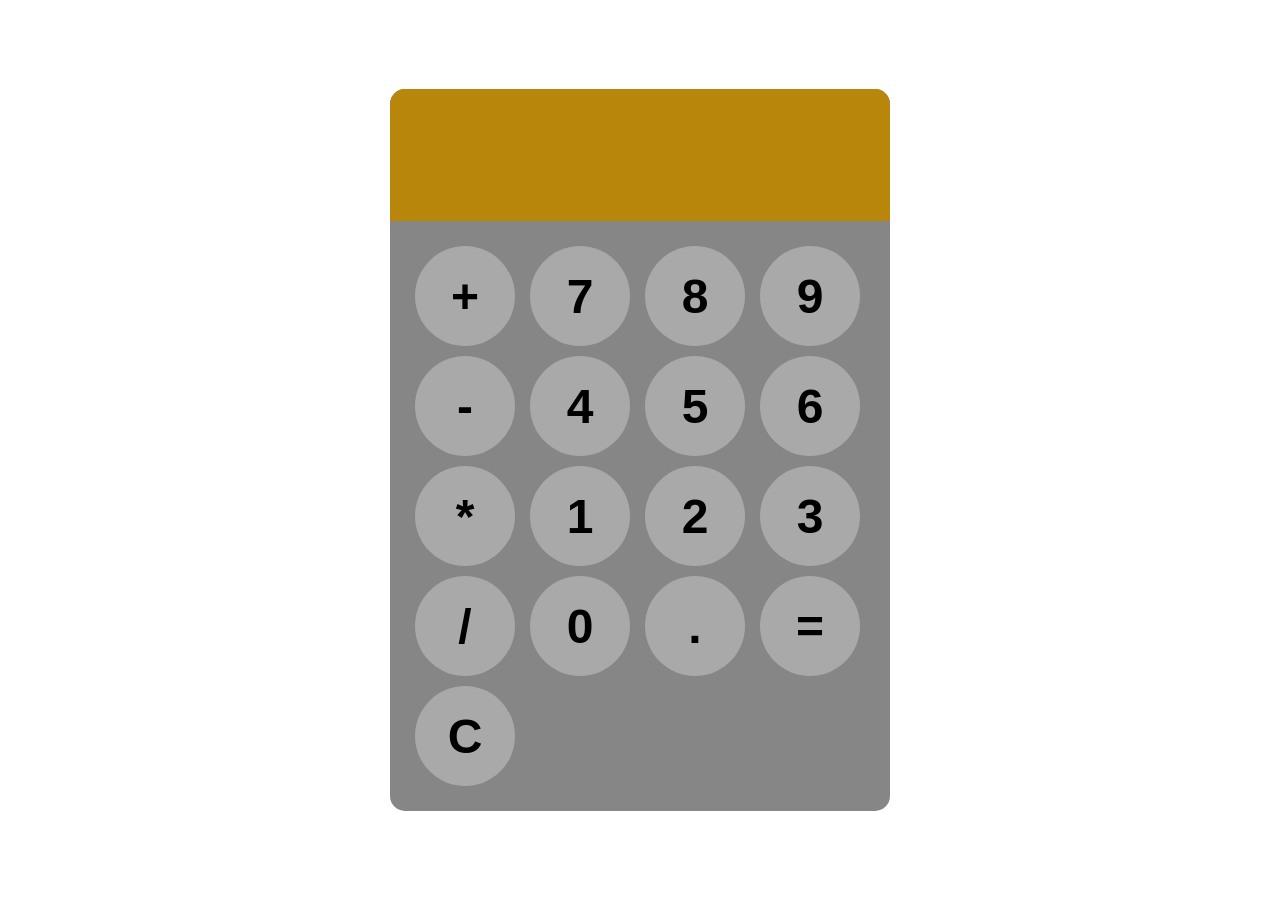
<file: index.html>
<!DOCTYPE html>
<html lang="en">
<head>
  <meta charset="UTF-8">
  <meta name="viewport" content="width=device-width, initial-scale=1.0">
  <title>Calculator</title>
  <link rel="stylesheet" href="index.css">
  <script >
    
   
 
function appendtodisplay(input){
  let display = document.getElementById("display")
  console.log(input)
  if(input){
    console.log(display)
    display.value += input 
  }
}
function clearDisplay(){
   let display = document.getElementById("display")
 display.value = ''
}
function calculate(){
    let display = document.getElementById("display")
    display.value = eval(display.value)
}

  </script>
</head>
<body>
  <div id="Calculator">
    <input id="display">
    <div id="keys">
      <button onclick="appendtodisplay('+')">+</button>
      <button onclick="appendtodisplay('7')">7</button>
      <button onclick="appendtodisplay('8')">8</button>
      <button onclick="appendtodisplay('9')">9</button>
      <button onclick="appendtodisplay('-')">-</button>
      <button onclick="appendtodisplay('4')">4</button>
      <button onclick="appendtodisplay('5')">5</button>
      <button onclick="appendtodisplay('6')">6</button>
      <button onclick="appendtodisplay('*')">*</button>
      <button onclick="appendtodisplay('1')">1</button>
       <button onclick="appendtodisplay('2')">2</button>
      <button onclick="appendtodisplay('3')">3</button>
      <button onclick="appendtodisplay('/')">/</button>
        <button onclick="appendtodisplay('0')">0</button>
          <button onclick="appendtodisplay('.')">.</button>
          <button onclick="calculate()">=</button>
          <button onclick="clearDisplay()">C</button>
    </div>
  </div>
</body>
</html>
</file>
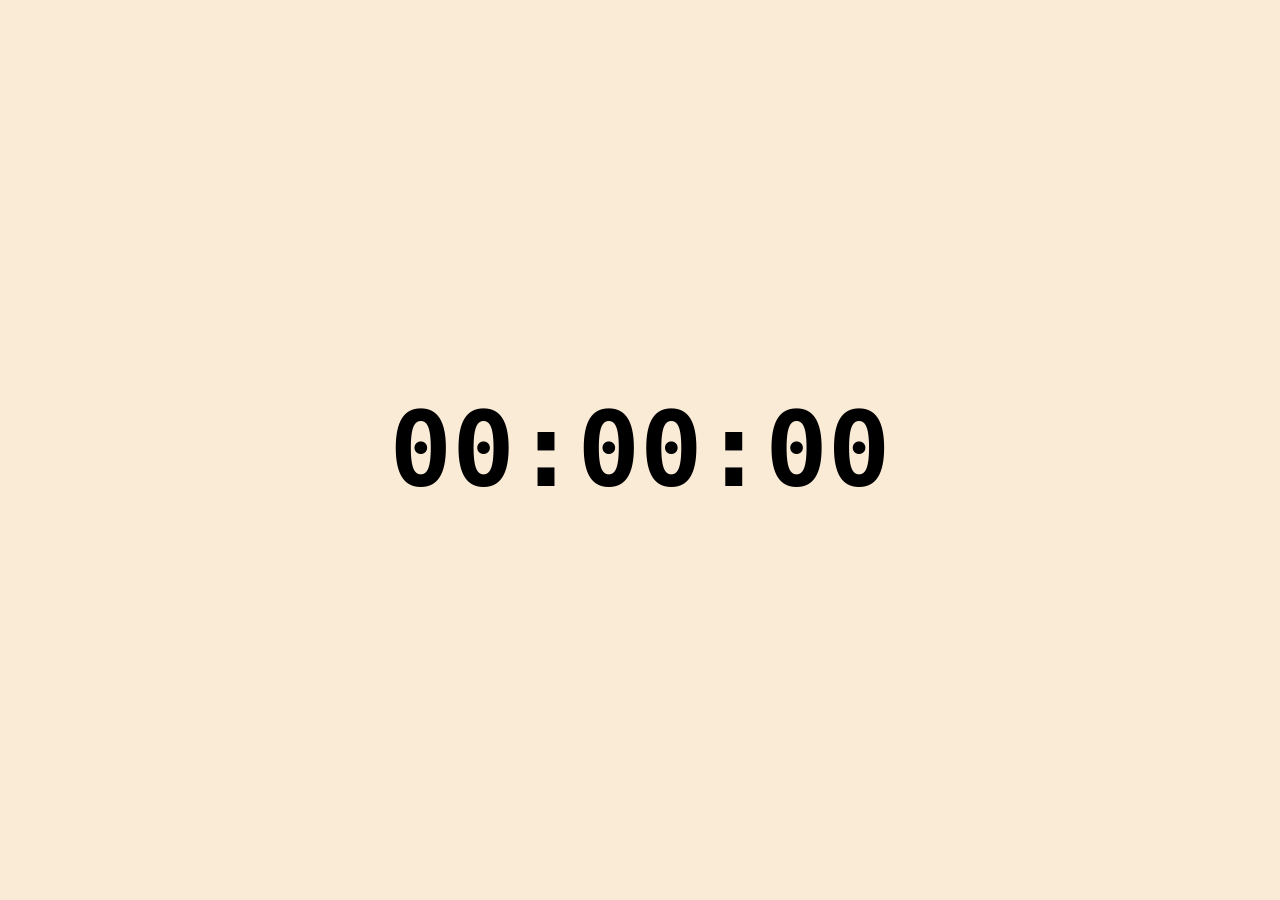
<file: ind.html>
<!DOCTYPE html>
<html lang="en">
<head>
    <meta charset="UTF-8">
    <meta name="viewport" content="width=device-width, initial-scale=1.0">
    <title>Digital Clock</title>
    <link href="ind.css" rel="stylesheet">
    <script src="ind.js"></script>
</head>
<body>

    <div id="clock-container">
        <div id="clock">00:00:00</div>
    </div>

</body>
</html>
</file>
<file: index.css>
body{
  margin: 0;
  display: flex;
  justify-content: center;
  align-items: center;
  height: 100vh;
}

#Calculator{
  background-color: rgba(0, 0, 0, 0.473);
  border-radius: 15px;
  max-width: 500px;
  overflow: hidden;
}
#display{
  width: 100%;
  padding: 20px;
  font-size: 5rem;
  text-align: left;
  border: none;
  background-color: darkgoldenrod;
  color: black;
}

#keys{
  display: grid;
  grid-template-columns: repeat(4,1fr);
  gap: 10px;
  padding: 25px;
}

button{
  width: 100px;
  height: 100px;
  border-radius: 50%;
  background-color: darkgray;
  color: black;
  font-size: 3rem;
  border: none;
  font-weight: bold;
  }
</file>
<file: ind.css>
body{
  margin: 0;
  background-color: antiquewhite;
}
#clock-container{
  display: flex;
  justify-content: center;
  align-items: center;
  height: 100vh;
}
#clock{
  font-family: monospace;
  font-size: 6.5rem;
  font-weight: bold;
  text-align: center;
}
</file>
